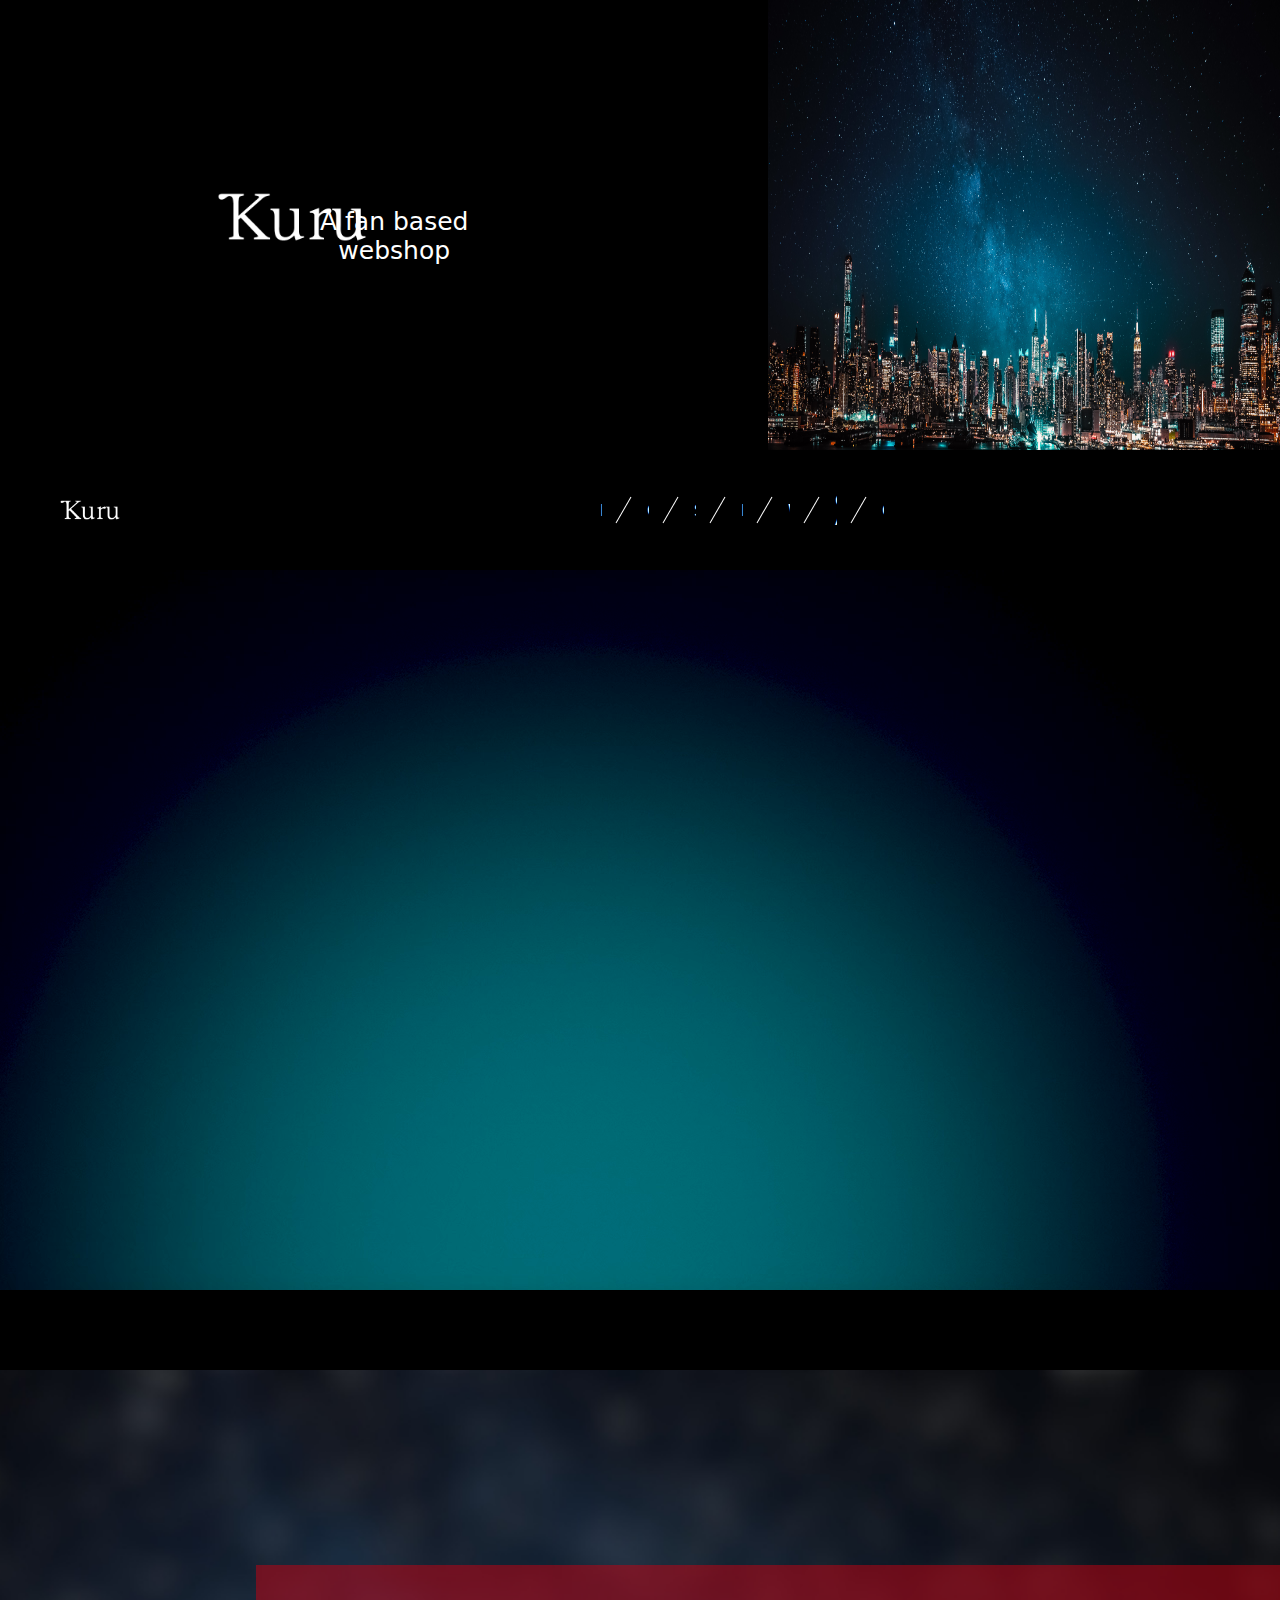
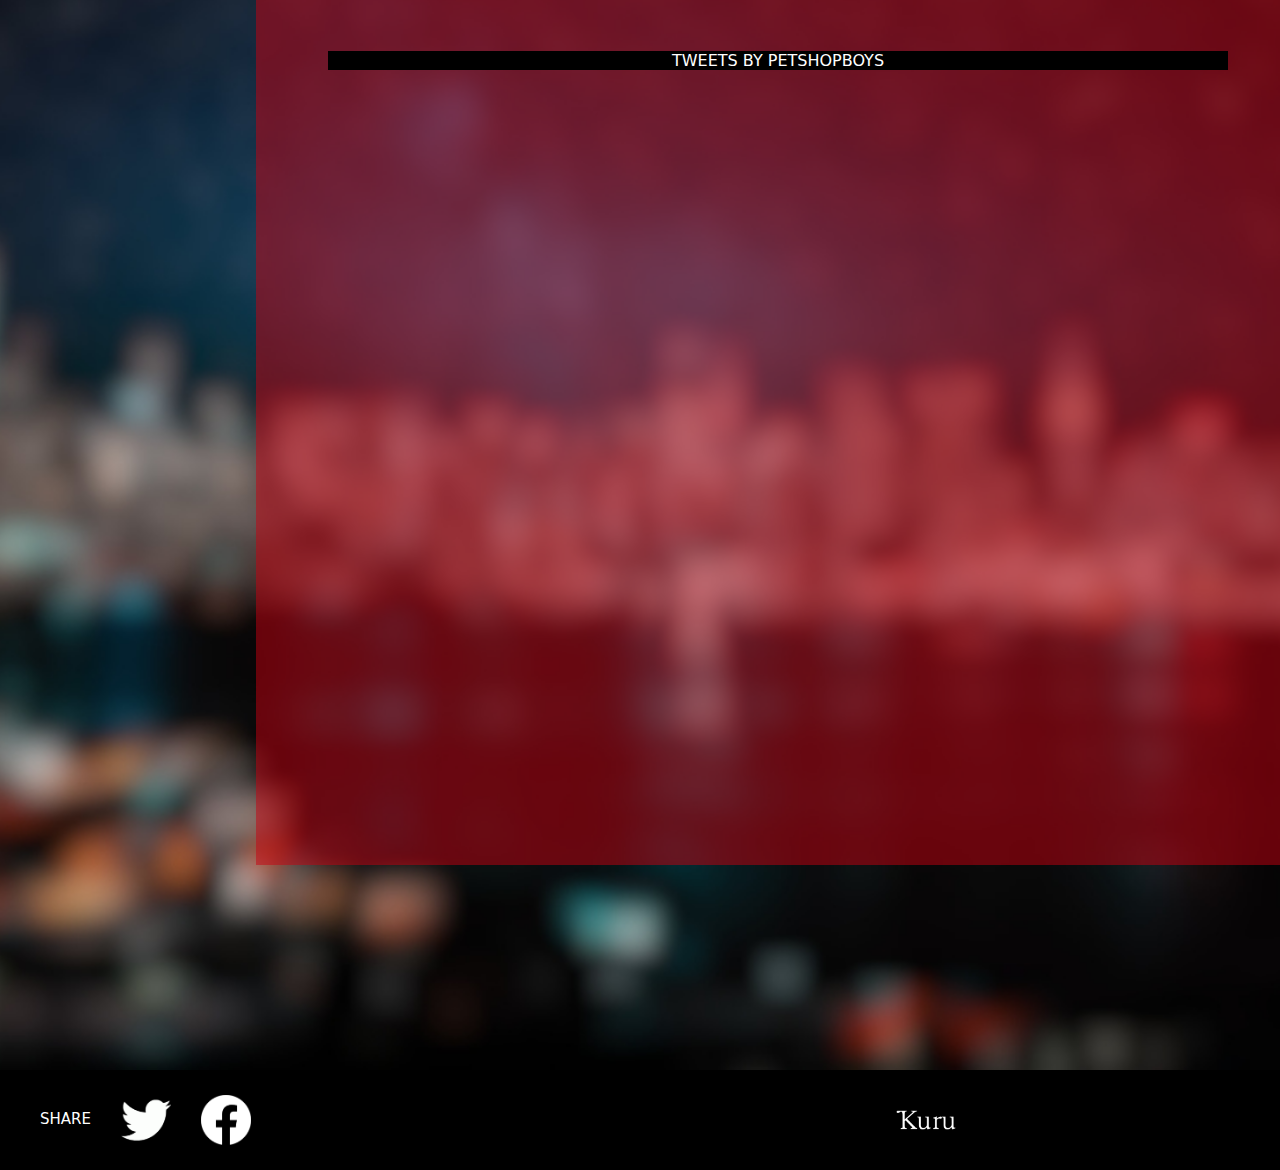
<file: index.html>
<!DOCTYPE html>
<html lang="en">

<head>
    <title>Kuru</title> <!-- Website name -->
    <meta name="viewport" content="width=device-width, initial-scale=1.0"> <!-- Device website size -->
    <meta charset="UTF-8"> <!-- Character set -->
    <link rel="stylesheet" href="style.css"> <!-- Link to css -->
    <script src="script.js" defer></script> <!-- Link to js -->
    <link rel="icon" href="image/favicon.ico"> <!-- Favicon -->
</head>


  
<body> 

    <!-- Header -->
    <header>
        <!-- Left header -->
        <div id="left_header">
            <img id="header_logo" src="image/logo.png" alt="logo">
            <p id="header_txt">A fan based<br>webshop</p>
        </div>
      
        <!-- Right header -->
        <div id="right_header">
            <img id="right_header_img" src="image/header_bg.jpg" alt="img">
        </div>
    </header>

    <!-- Navbar -->
    <nav id="navbar">
        <div id="nav_bg">
            <ul>
                <img id="nav_logo" src="image/logo.png" alt="logo">
                <a href="index.html">news</a>
                <span class="nav_slash"></span>
                <a href="goods.html">goods</a>
                <span class="nav_slash"></span>
                <a href="shirts.html">shirts</a>
                <span class="nav_slash"></span>
                <a href="phones.html">phones</a>
                <span class="nav_slash"></span>
                <a href="watches.html">watches</a>
                <span class="nav_slash"></span>
                <a href="on air.html">on air</a>
                <span class="nav_slash"></span>
                <a id="a_right" href="contact.html">contact</a>
                <button id="counter">0</button>
                <a href="cart.html"><img id="img_cart" src="image/cart.png" alt="image"></a>
            </ul>
        </div>
    </nav>

    <!-- Video -->
    <div id="home_vid_bg">
        <video id="home_vid" autoplay> 
            <source src="/videos/home_video.mp4" type="video/mp4"> 
        </video>
    </div>

    <!-- Content twitter -->
    <div id="content_bg">
        <div id="content_news_color"></div>
            <div id="content">
                <a class="twitter-timeline" data-height="700" data-theme="dark" href="https://twitter.com/petshopboys?ref_src=twsrc%5Etfw">Tweets by petshopboys</a> <script async src="https://platform.twitter.com/widgets.js"></script>
            </div>
        </div>
    </div>

    <!-- Socials -->
    <footer>
        <div id="socials_bar">
            <p id="socials_share">share</p>
            <a class="hide_bg" href="https://twitter.com/home?lang=en"><img class="socials_logo" src="image/twitter.png" alt="twitter_logo"></a>
            <a class="hide_bg" href="https://en-gb.facebook.com"><img class="socials_logo" src="image/facebook.png" alt="facebook_logo"></a>
            <img id="footer_logo" src="image/logo.png" alt="logo">
        </div>
    </footer>
  
</body>
</html>
</file>
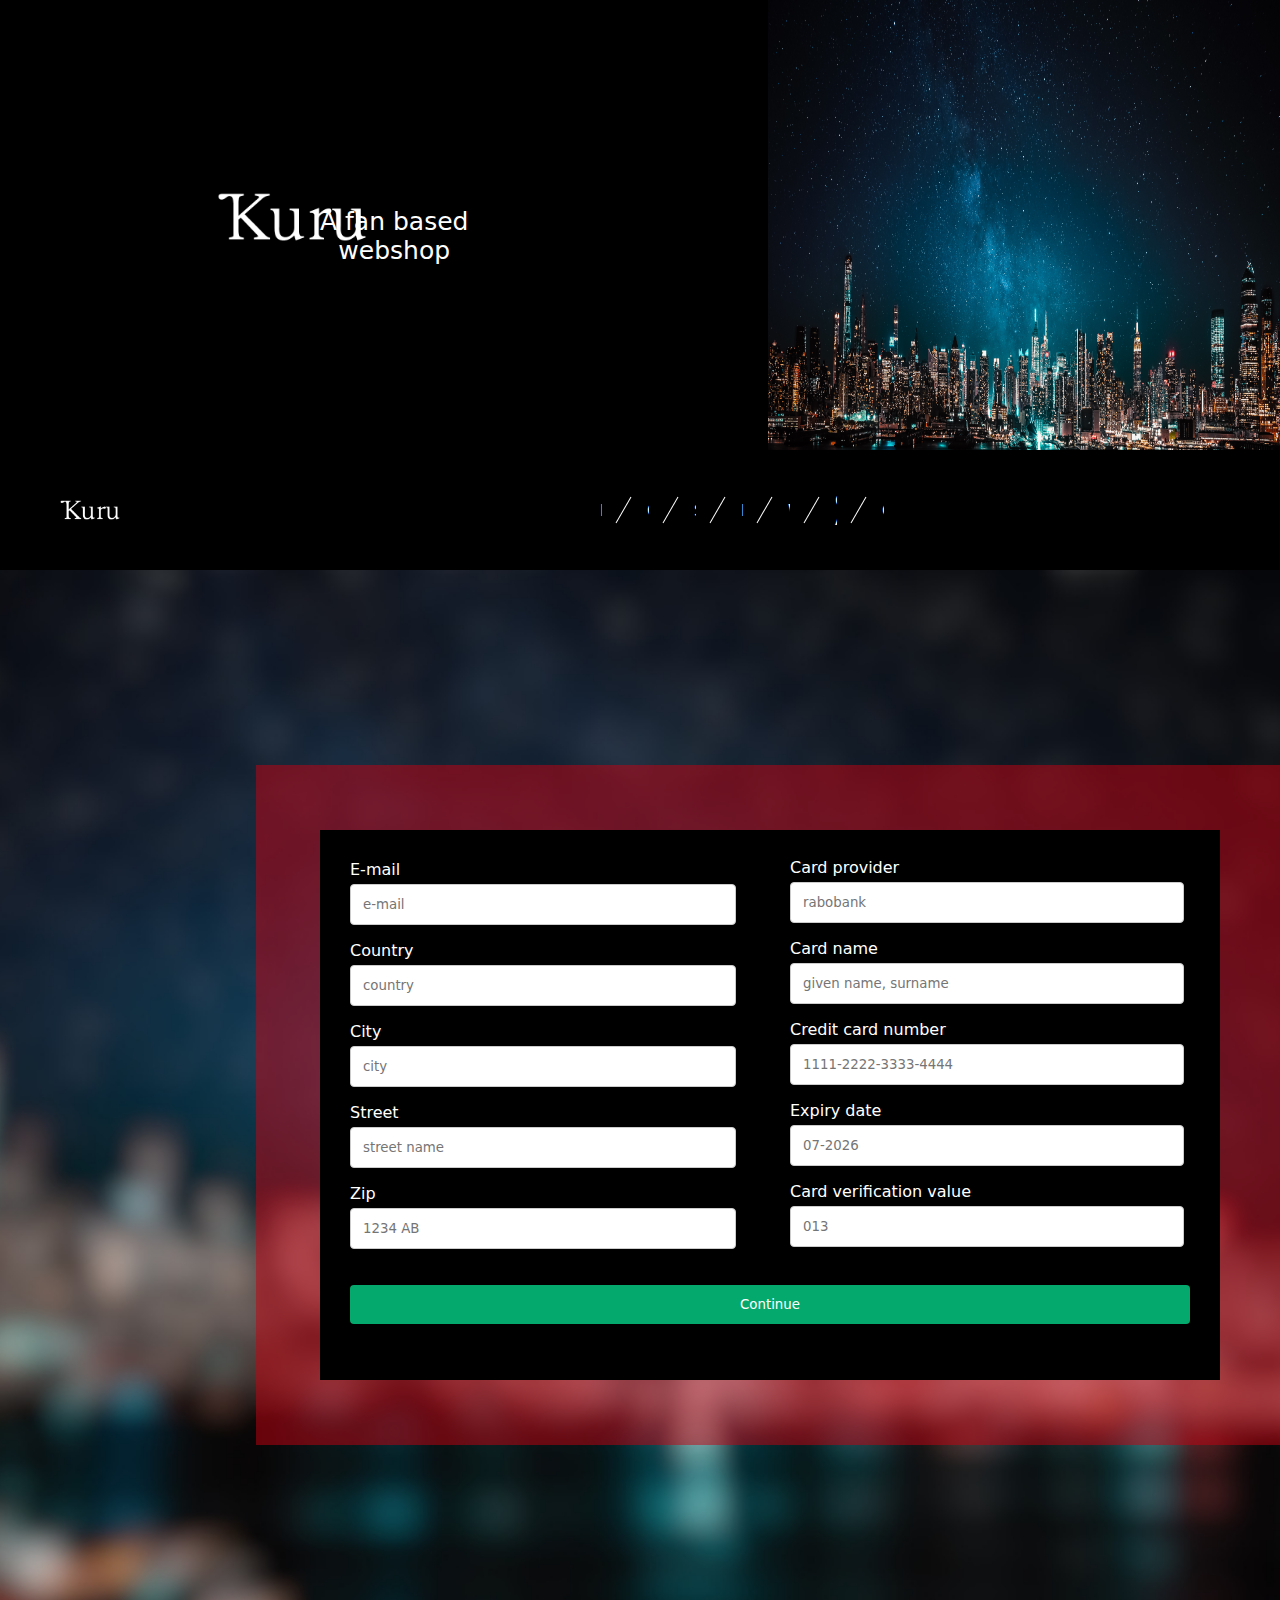
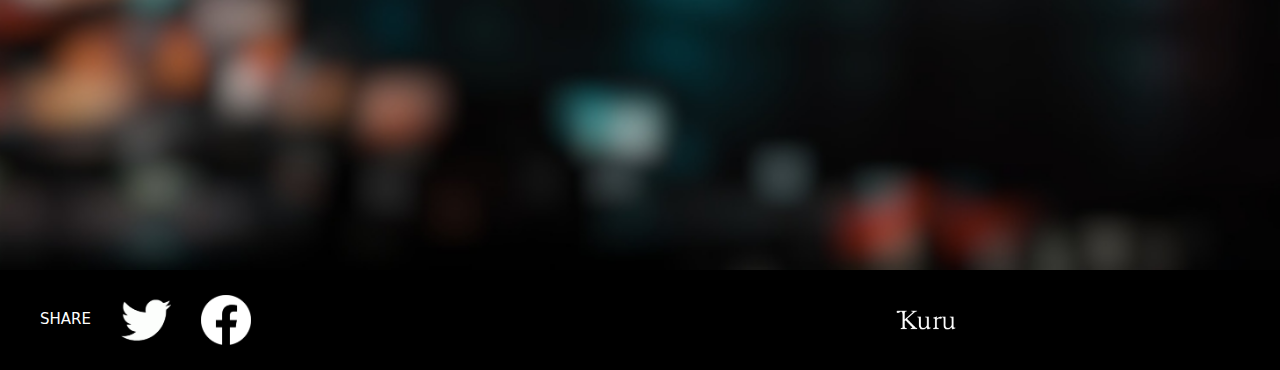
<file: cart.html>
<!DOCTYPE html>
<html lang="en">

  
<head>
    <title>Kuru</title> <!-- Website name -->
    <meta name="viewport" content="width=device-width, initial-scale=1.0"> <!-- Device website size -->
    <meta charset="UTF-8"> <!-- Character set -->
    <link rel="stylesheet" href="style.css"> <!-- Link to css -->
    <script src="script.js" defer></script> <!-- Link to js -->
    <link rel="icon" href="image/favicon.ico"> <!-- Favicon -->
</head>


  
<body> 
  
    <!-- Header -->
    <header>
        <!-- Left header -->
        <div id="left_header">
            <img id="header_logo" src="image/logo.png" alt="logo">
            <p id="header_txt">A fan based<br>webshop</p>
        </div>
  
        <!-- Right header -->
        <div id="right_header">
            <img id="right_header_img" src="image/header_bg.jpg" alt="img">
        </div>
    </header>
  
    <!-- Navbar -->
    <nav id="navbar">
        <div id="nav_bg">
            <ul>
                <img id="nav_logo" src="image/logo.png" alt="logo">
                <a href="index.html">news</a>
                <span class="nav_slash"></span>
                <a href="goods.html">goods</a>
                <span class="nav_slash"></span>
                <a href="shirts.html">shirts</a>
                <span class="nav_slash"></span>
                <a href="phones.html">phones</a>
                <span class="nav_slash"></span>
                <a href="watches.html">watches</a>
                <span class="nav_slash"></span>
                <a href="on air.html">on air</a>
                <span class="nav_slash"></span>
                <a id="a_right" href="contact.html">contact</a>
                <button id="counter">0</button>
                <a href="cart.html"><img id="img_cart" src="image/cart.png" alt="image"></a>
            </ul>
        </div>
    </nav>

    <!-- Content -->
    <div id="content_bg">
        <div id="content_cart_color"></div>
            <div id="content_cart">
                <div id="content_cart_move">
                    <form action="/action_page.php">
                      
                        <!-- Column -->
                        <div class="cart_column3">
                            <label for="email">E-mail</label>
                            <input type="content_cart_text" name="email" placeholder="e-mail">
                            <label for="country">Country</label>
                            <input type="content_cart_text" name="country" placeholder="country">
                            <label for="city">City</label>
                            <input type="content_cart_text" name="address" placeholder="city">
                            <label for="street">Street</label>
                            <input type="content_cart_text" name="street" placeholder="street name">
                            <label for="zip">Zip</label>
                            <input type="content_cart_text" name="zip" placeholder="1234 AB">
                        </div>

                        <!-- Column -->
                        <div class="cart_column4">
                            <label for="cardprovider">Card provider</label>
                            <input type="content_cart_text" name="cardprovider" placeholder="rabobank">
                            <label for="cardname">Card name</label>
                            <input type="content_cart_text" name="cardname" placeholder="given name, surname">
                            <label for="cc-number">Credit card number</label>
                            <input type="content_cart_text" name="cc-number" placeholder="1111-2222-3333-4444">
                            <label for="expirydate">Expiry date</label>
                            <input type="content_cart_text" name="expirydate" placeholder="07-2026">
                            <label for="cvv">Card verification value</label>
                            <input type="content_cart_text" name="cvv" placeholder="013">
                        </div>

                        <!-- Button -->
                        <button id="content_cart_continue">Continue</button>
                    </form>
                </div>
            </div>
    </div>
  
    <!-- Socials -->
    <footer>
        <div id="socials_bar">
            <p id="socials_share">share</p>
            <a class="hide_bg" href="https://twitter.com/home?lang=en"><img class="socials_logo" src="image/twitter.png" alt="twitter_logo"></a>
            <a class="hide_bg" href="https://en-gb.facebook.com"><img class="socials_logo" src="image/facebook.png" alt="facebook_logo"></a>
            <img id="footer_logo" src="image/logo.png" alt="logo">
        </div>
    </footer>
  
</body>
</html>
</file>
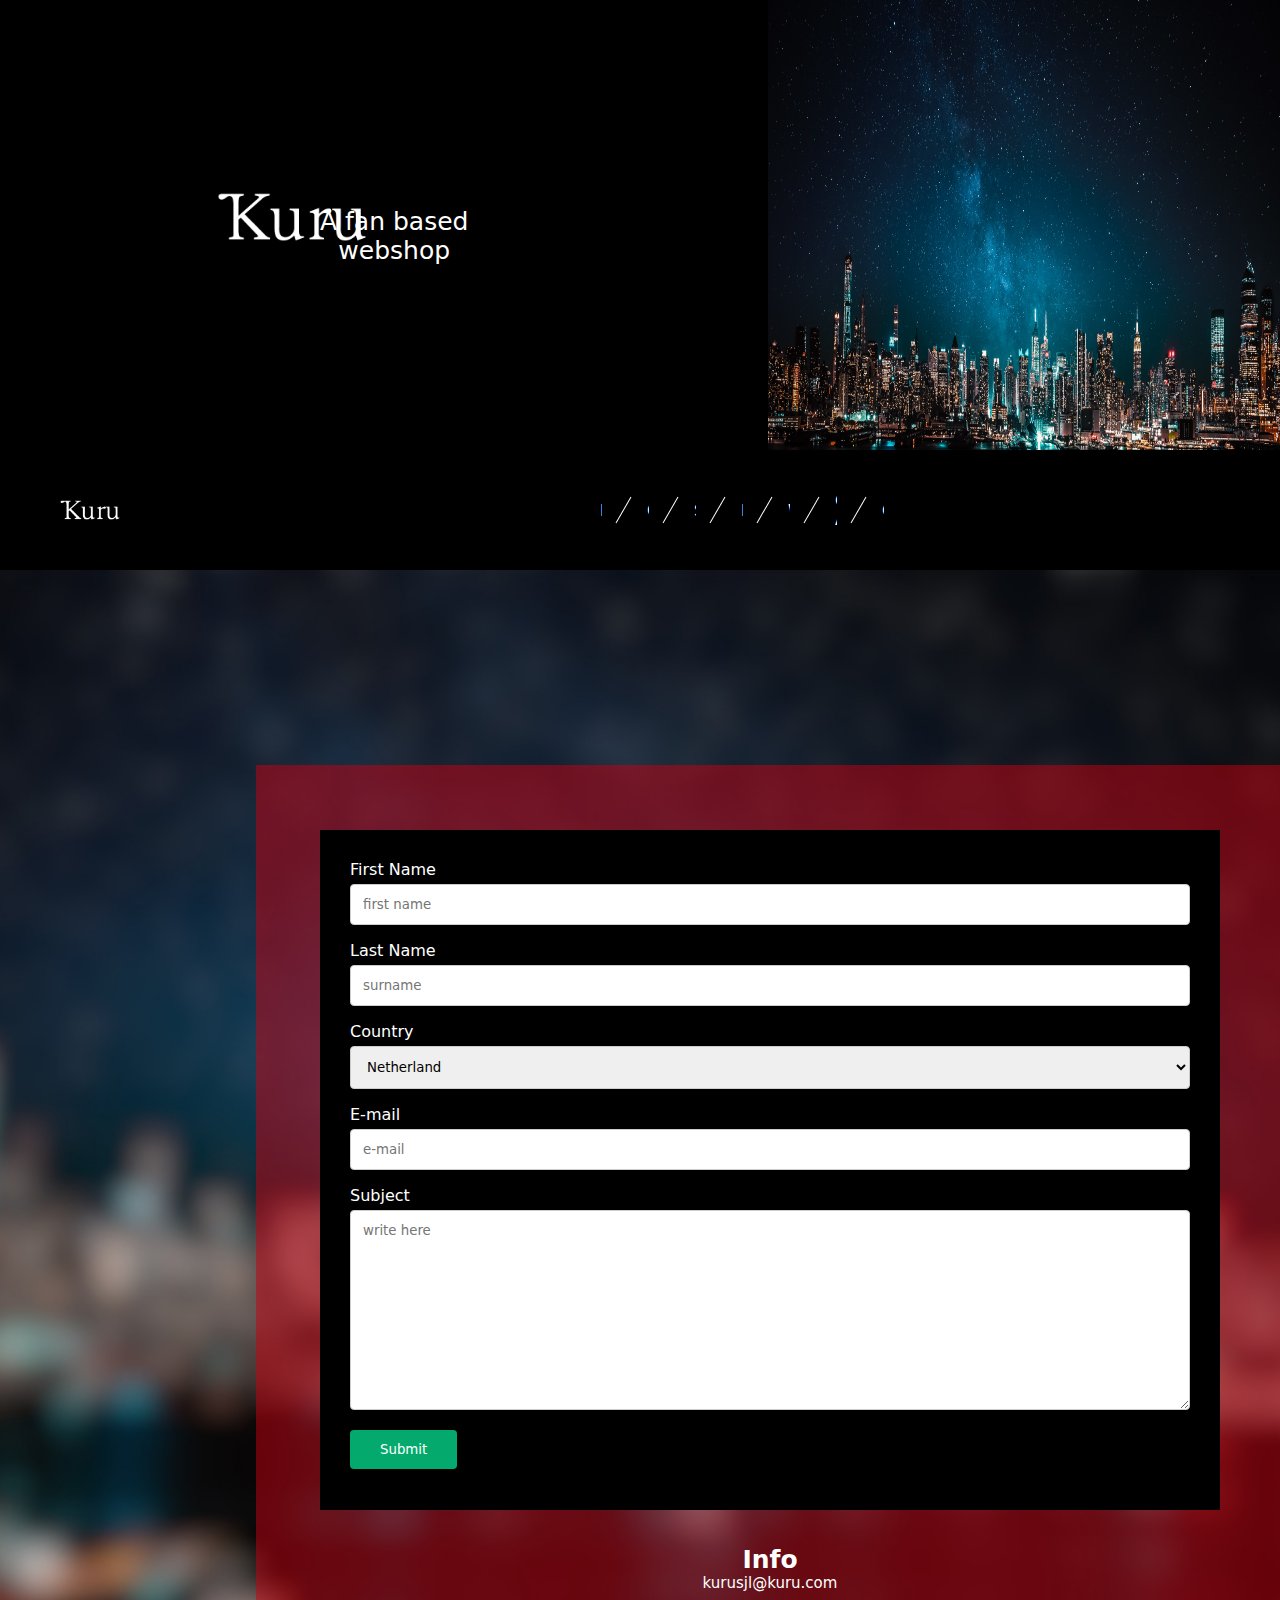
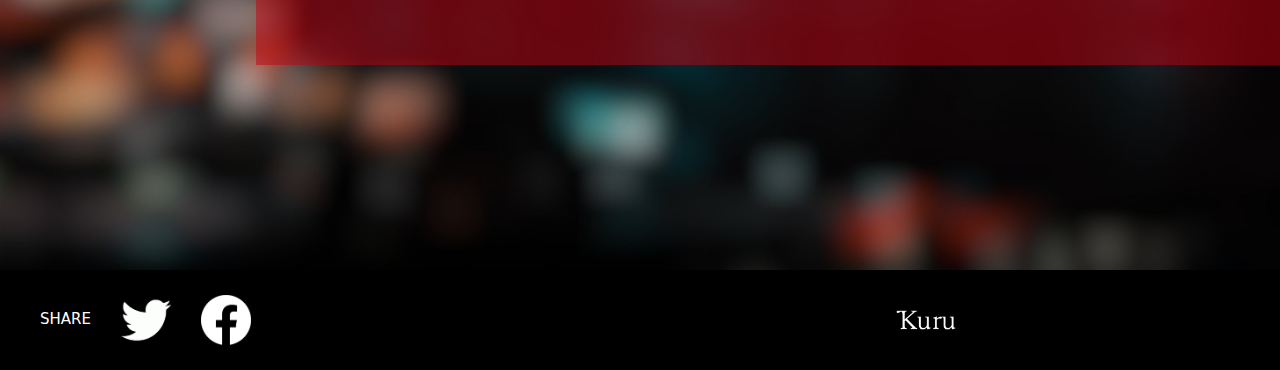
<file: contact.html>
<!DOCTYPE html>
<html lang="en">
  
<head>
    <title>Kuru</title> <!-- Website name -->
    <meta name="viewport" content="width=device-width, initial-scale=1.0"> <!-- Device website size -->
    <meta charset="UTF-8"> <!-- Character set -->
    <link rel="stylesheet" href="style.css"> <!-- Link to css -->
    <script src="script.js" defer></script> <!-- Link to js -->
    <link rel="icon" href="image/favicon.ico"> <!-- Favicon -->
</head>


  
<body> 

    <!-- Header -->
    <header>
        <!-- Left header -->
        <div id="left_header">
            <img id="header_logo" src="image/logo.png" alt="logo">
            <p id="header_txt">A fan based<br>webshop</p>
        </div>
  
        <!-- Right header -->
        <div id="right_header">
            <img id="right_header_img" src="image/header_bg.jpg" alt="img">
        </div>
    </header>
  
    <!-- Navbar -->
    <nav id="navbar">
        <div id="nav_bg">
            <ul>
                <img id="nav_logo" src="image/logo.png" alt="logo">
                <a href="index.html">news</a>
                <span class="nav_slash"></span>
                <a href="goods.html">goods</a>
                <span class="nav_slash"></span>
                <a href="shirts.html">shirts</a>
                <span class="nav_slash"></span>
                <a href="phones.html">phones</a>
                <span class="nav_slash"></span>
                <a href="watches.html">watches</a>
                <span class="nav_slash"></span>
                <a href="on air.html">on air</a>
                <span class="nav_slash"></span>
                <a id="a_right" href="contact.html">contact</a>
                <button id="counter">0</button>
                <a href="cart.html"><img id="img_cart" src="image/cart.png" alt="image"></a>
            </ul>
        </div>
    </nav>

    <!-- Content -->
    <div id="content_bg">
        <div id="content_contact_color"></div>
            <div id="content_contact">
                <div id="content_contact_move">
                    <form action="/action_page.php">
                        <label for="firstname">First Name</label>
                        <input type="content_contact_text" name="firstname" placeholder="first name">           
                        <label for="lastname">Last Name</label>
                        <input type="content_contact_text" name="lastname" placeholder="surname">     
                        <label for="country">Country</label>

                        <!-- Dropdown -->
                        <select id="content_contact_country" name="country">
                            <option value="Netherland">Netherland</option>
                            <option value="Belgium">Belgium</option>
                            <option value="France">France</option>
                        </select>
                      
                        <label for="email">E-mail</label>
                        <input type="content_contact_text" name="email" placeholder="e-mail">
                        <label for="subject">Subject</label>
                        <textarea id="content_contact_message" name="message" placeholder="write here"></textarea>
                    
                        <button id="content_contact_submit">Submit</button>
                    </form>
                </div>
            </div>
      
        <!-- Info -->
        <div id="content_contact_info">
            <h1>Info</h1>
            <p>kurusjl@kuru.com</p> 
        </div>
    </div>

    <!-- Socials -->
    <footer>
        <div id="socials_bar">
            <p id="socials_share">share</p>
            <a class="hide_bg" href="https://twitter.com/home?lang=en"><img class="socials_logo" src="image/twitter.png" alt="twitter_logo"></a>
            <a class="hide_bg" href="https://en-gb.facebook.com"><img class="socials_logo" src="image/facebook.png" alt="facebook_logo"></a>
            <img id="footer_logo" src="image/logo.png" alt="logo">
        </div>
    </footer>
  
</body>
</html>
</file>
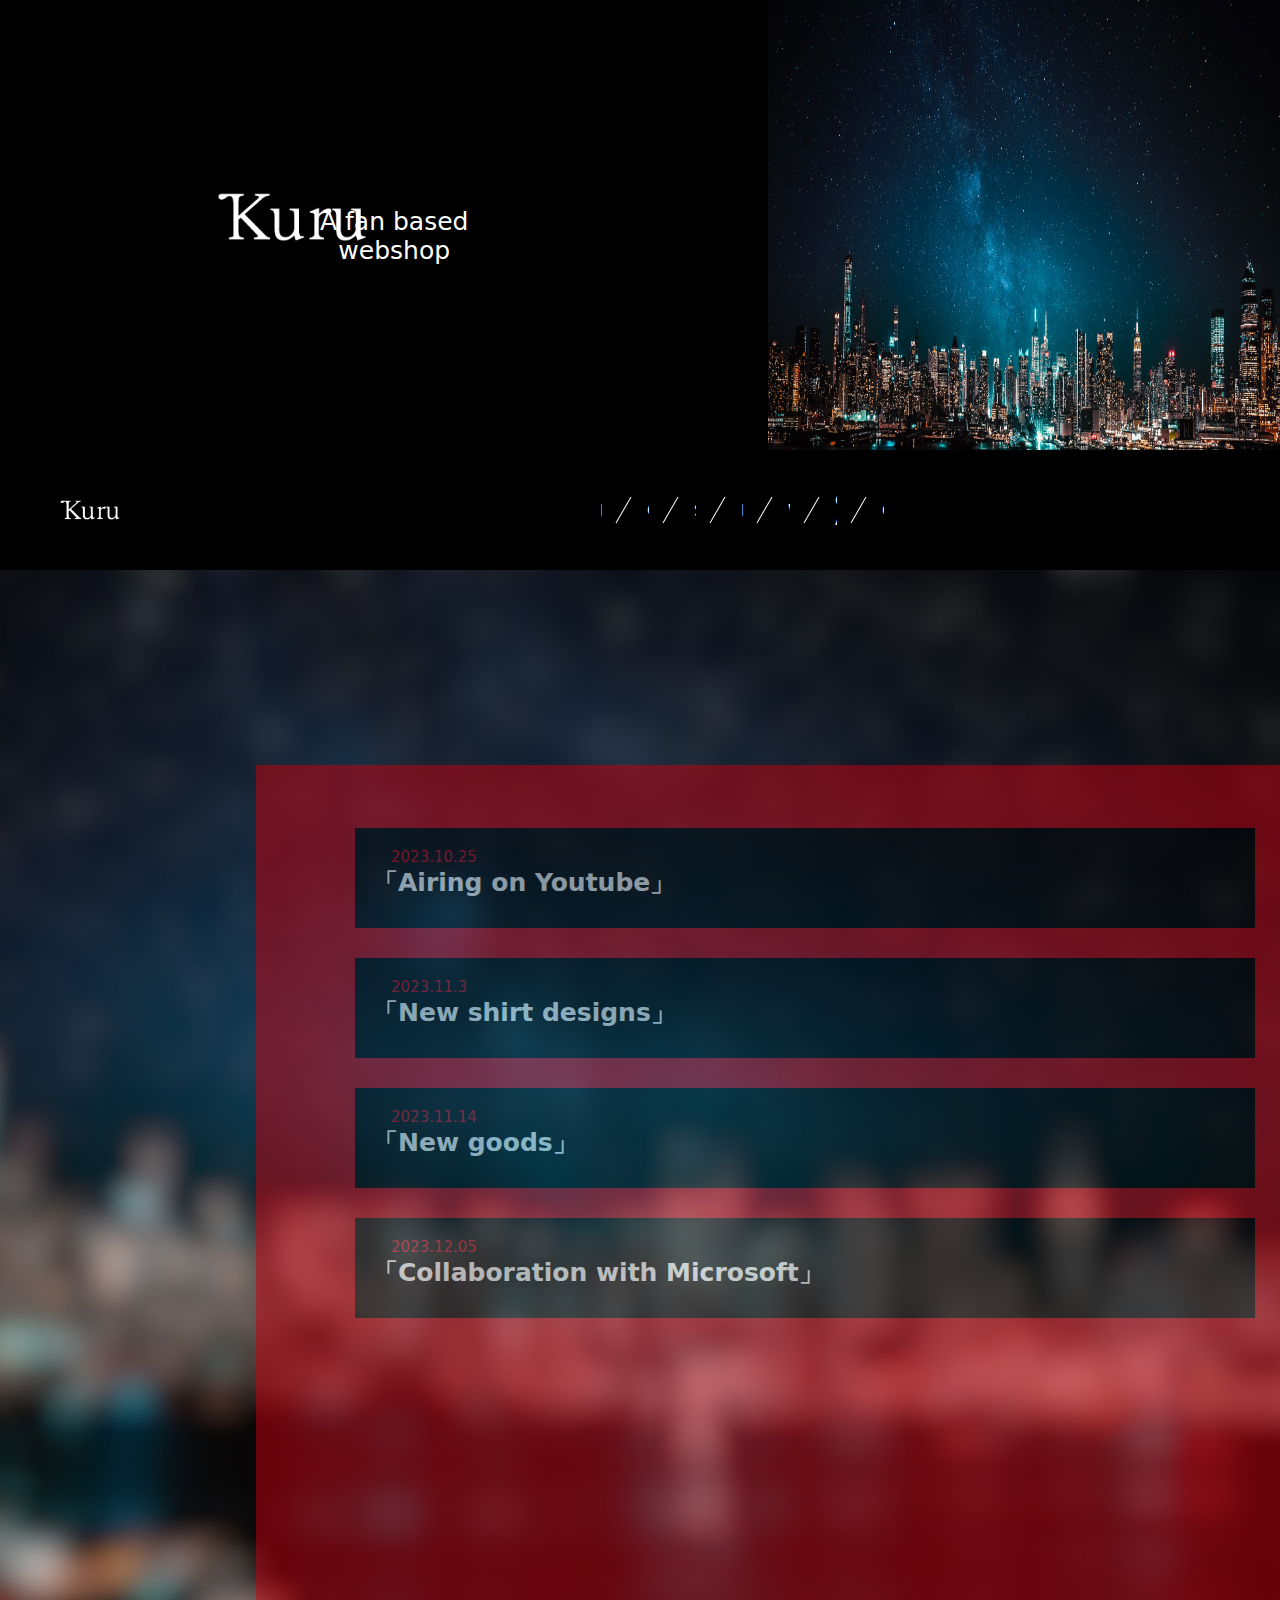
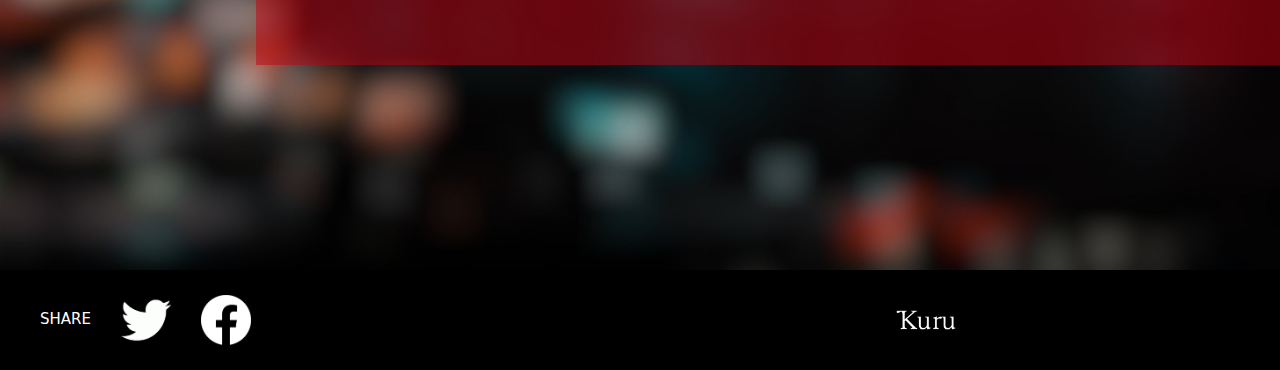
<file: on air.html>
<!DOCTYPE html>
<html lang="en">
  
<head>
    <title>Kuru</title> <!-- Website name -->
    <meta name="viewport" content="width=device-width, initial-scale=1.0"> <!-- Device website size -->
    <meta charset="UTF-8"> <!-- Character set -->
    <link rel="stylesheet" href="style.css"> <!-- Link to css -->
    <script src="script.js" defer></script> <!-- Link to js -->
    <link rel="icon" href="image/favicon.ico"> <!-- Favicon -->
</head>

<body> 

    <!-- Header -->
    <header>
        <!-- Left header -->
        <div id="left_header">
            <img id="header_logo" src="image/logo.png" alt="logo">
            <p id="header_txt">A fan based<br>webshop</p>
        </div>
  
        <!-- Right header -->
        <div id="right_header">
            <img id="right_header_img" src="image/header_bg.jpg" alt="img">
        </div>
    </header>
  
    <!-- Navbar -->
    <nav id="navbar">
        <div id="nav_bg">
            <ul>
                <img id="nav_logo" src="image/logo.png" alt="logo">
                <a href="index.html">news</a>
                <span class="nav_slash"></span>
                <a href="goods.html">goods</a>
                <span class="nav_slash"></span>
                <a href="shirts.html">shirts</a>
                <span class="nav_slash"></span>
                <a href="phones.html">phones</a>
                <span class="nav_slash"></span>
                <a href="watches.html">watches</a>
                <span class="nav_slash"></span>
                <a href="on air.html">on air</a>
                <span class="nav_slash"></span>
                <a id="a_right" href="contact.html">contact</a>
                <button id="counter">0</button>
                <a href="cart.html"><img id="img_cart" src="image/cart.png" alt="image"></a>
            </ul>
        </div>
    </nav>
 
    <!-- Content -->
    <div id="content_bg">
        <div class="content_onair_color">
            <div class="content_onair">
                <p class="content_onair_p">2023.10.25</p>
                <h1 class="content_onair_h1">「Airing on Youtube」</h1>
            </div>

            <div class="content_onair">
                <p class="content_onair_p">2023.11.3</p>
                <h1 class="content_onair_h1">「New shirt designs」</h1>
            </div>

            <div class="content_onair">    
                <p class="content_onair_p">2023.11.14</p>
                <h1 class="content_onair_h1">「New goods」</h1>
            </div>

            <div class="content_onair">
                <p class="content_onair_p">2023.12.05</p>
                <h1 class="content_onair_h1">「Collaboration with Microsoft」</h1>
            </div>
        </div>
    </div>

    <!-- Socials -->
    <footer>
        <div id="socials_bar">
            <p id="socials_share">share</p>
            <a class="hide_bg" href="https://twitter.com/home?lang=en"><img class="socials_logo" src="image/twitter.png" alt="twitter_logo"></a>
            <a class="hide_bg" href="https://en-gb.facebook.com"><img class="socials_logo" src="image/facebook.png" alt="facebook_logo"></a>
            <img id="footer_logo" src="image/logo.png" alt="logo">
        </div>
    </footer>
  
</body>
</html>
</file>
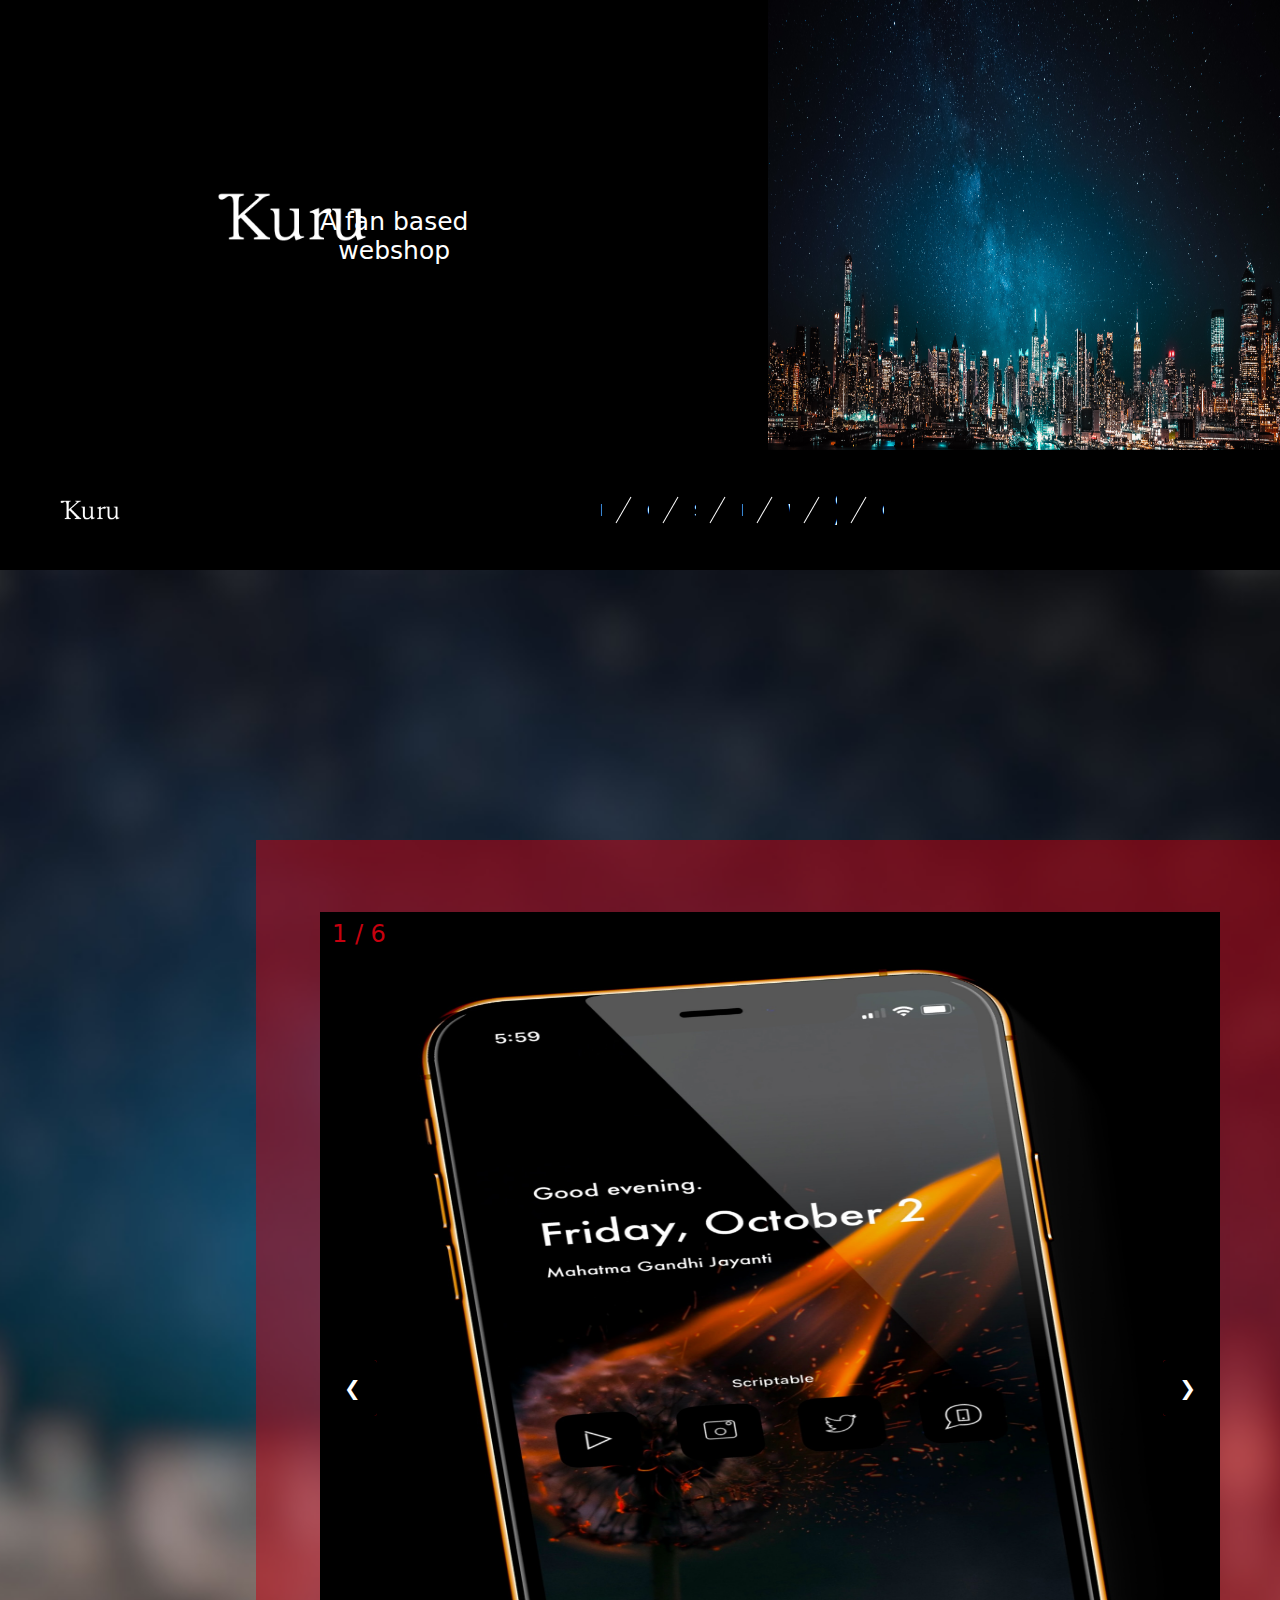
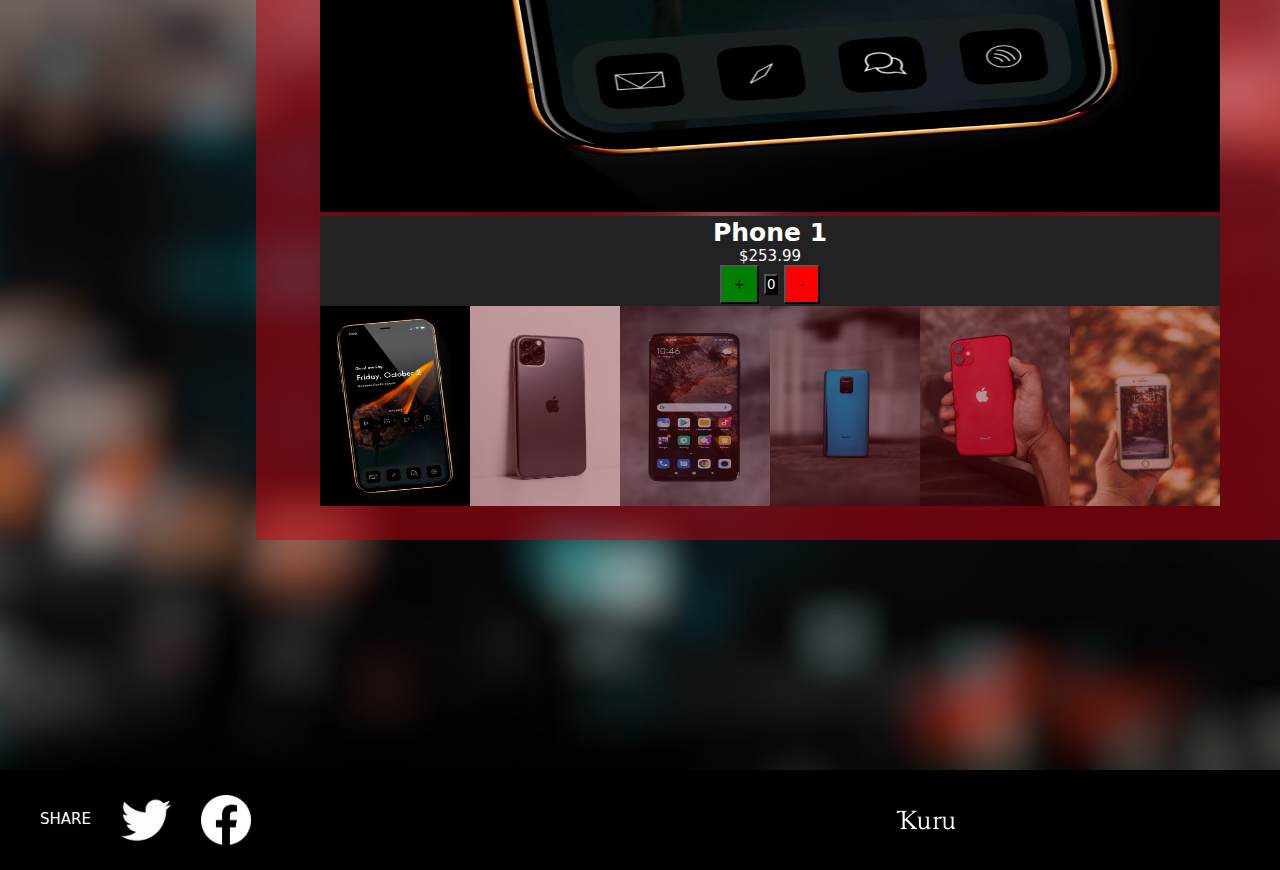
<file: phones.html>
<!DOCTYPE html>
<html lang="en">

<head>
    <title>Kuru</title> <!-- Website name -->
    <meta name="viewport" content="width=device-width, initial-scale=1.0"> <!-- Device website size -->
    <meta charset="UTF-8"> <!-- Character set -->
    <link rel="stylesheet" href="style.css"> <!-- Link to css -->
    <script src="script.js" defer></script> <!-- Link to js -->
    <link rel="icon" href="image/favicon.ico"> <!-- Favicon -->
</head>


  
<body> 
  
    <!-- Header -->
    <header>
        <!-- Left header -->
        <div id="left_header">
            <img id="header_logo" src="image/logo.png" alt="logo">
            <p id="header_txt">A fan based<br>webshop</p>
        </div>
  
        <!-- Right header -->
        <div id="right_header">
            <img id="right_header_img" src="image/header_bg.jpg" alt="img">
        </div>
    </header>
  
    <!-- Navbar -->
    <nav id="navbar">
        <div id="nav_bg">
            <ul>
                <img id="nav_logo" src="image/logo.png" alt="logo">
                <a href="index.html">news</a>
                <span class="nav_slash"></span>
                <a href="goods.html">goods</a>
                <span class="nav_slash"></span>
                <a href="shirts.html">shirts</a>
                <span class="nav_slash"></span>
                <a href="phones.html">phones</a>
                <span class="nav_slash"></span>
                <a href="watches.html">watches</a>
                <span class="nav_slash"></span>
                <a href="on air.html">on air</a>
                <span class="nav_slash"></span>
                <a id="a_right" href="contact.html">contact</a>
                <button id="counter">0</button>
                <a href="cart.html"><img id="img_cart" src="image/cart.png" alt="image"></a>
            </ul>
        </div>
    </nav>

    <!-- Content -->
    <div id="content_phones_bg">
        <div id="content_phones_color"></div>
        <div id="content_phones">
          
            <!-- Full-width images -->
            <div class="slides"> 
                <div class="numbertext">1 / 6</div>
                    <img class="phones_img" src="image/phones1.jpg">
                        <div class="phonestext">
                            <h1>phone 1</h1>
                            <p>$253.99</p>
                            <button id="green_button" onclick="AddFunctionPhone1()">+</button>
                            <button id="counter_phone1" >0</button>
                            <button id="red_button" onclick="DecreaseFunctionPhone1()">-</button>
                        </div>
            </div>
          
            <div class="slides">
                <div class="numbertext">2 / 6</div>
                    <img class="phones_img" src="image/phones2.jpg">
                        <div class="phonestext">
                            <h1>phone 2</h1>
                            <p>$663.99</p>
                            <button id="green_button" onclick="AddFunctionPhone2()">+</button>
                            <button id="counter_phone2" >0</button>
                            <button id="red_button" onclick="DecreaseFunctionPhone2()">-</button>
                        </div>
            </div>
          
            <div class="slides">
                <div class="numbertext">3 / 6</div>
                    <img class="phones_img" src="image/phones3.jpg">
                        <div class="phonestext">
                            <h1>phone 3</h1>
                            <p>$246.99</p>
                            <button id="green_button" onclick="AddFunctionPhone3()">+</button>
                            <button id="counter_phone3" >0</button>
                            <button id="red_button" onclick="DecreaseFunctionPhone3()">-</button>
                        </div>
            </div>
          
            <div class="slides">
                <div class="numbertext">4 / 6</div>
                    <img class="phones_img" src="image/phones4.jpg">
                        <div class="phonestext">
                            <h1>phone 4</h1>
                            <p>$274.99</p>
                            <button id="green_button" onclick="AddFunctionPhone4()">+</button>
                            <button id="counter_phone4" >0</button>
                            <button id="red_button" onclick="DecreaseFunctionPhone4()">-</button>
                        </div>
            </div>
          
            <div class="slides">
                <div class="numbertext">5 / 6</div>
                    <img class="phones_img" src="image/phones5.jpg">
                        <div class="phonestext">
                            <h1>phone 5</h1>
                            <p>$149.99</p>
                            <button id="green_button" onclick="AddFunctionPhone5()">+</button>
                            <button id="counter_phone5" >0</button>
                            <button id="red_button" onclick="DecreaseFunctionPhone5()">-</button>
                        </div>
            </div>
          
            <div class="slides">
                <div class="numbertext">6 / 6</div>
                    <img class="phones_img" src="image/phones6.jpg">
                        <div class="phonestext">
                            <h1>phone 6</h1>
                            <p>$83.99</p>
                            <button id="green_button" onclick="AddFunctionPhone6()">+</button>
                            <button id="counter_phone6" >0</button>
                            <button id="red_button" onclick="DecreaseFunctionPhone6()">-</button>
                        </div>
            </div>
          
            <!-- Next and previous button -->
            <a class="prev" onclick="plusSlides(-1)">&#10094;</a>
            <a class="next" onclick="plusSlides(1)">&#10095;</a>
          
            <!-- Gallery images -->
            <div class="row">
                <div class="column">
                    <img class="demo" src="image/phones1.jpg" onclick="currentSlide(1)">
                </div>
                <div class="column">
                    <img class="demo" src="image/phones2.jpg" onclick="currentSlide(2)">
                </div>
                <div class="column">
                    <img class="demo" src="image/phones3.jpg" onclick="currentSlide(3)">
                </div>
                <div class="column">
                    <img class="demo" src="image/phones4.jpg" onclick="currentSlide(4)">
                </div>
                <div class="column">
                    <img class="demo" src="image/phones5.jpg" onclick="currentSlide(5)">
                </div>
                <div class="column">
                    <img class="demo" src="image/phones6.jpg" onclick="currentSlide(6)">
                </div>
            </div>
        </div>
    </div>

    <!-- Socials -->
    <footer>
        <div id="socials_bar">
            <p id="socials_share">share</p>
            <a class="hide_bg" href="https://twitter.com/home?lang=en"><img class="socials_logo" src="image/twitter.png" alt="twitter_logo"></a>
            <a class="hide_bg" href="https://en-gb.facebook.com"><img class="socials_logo" src="image/facebook.png" alt="facebook_logo"></a>
            <img id="footer_logo" src="image/logo.png" alt="logo">
        </div>
    </footer>
  
</body>
</html>
</file>
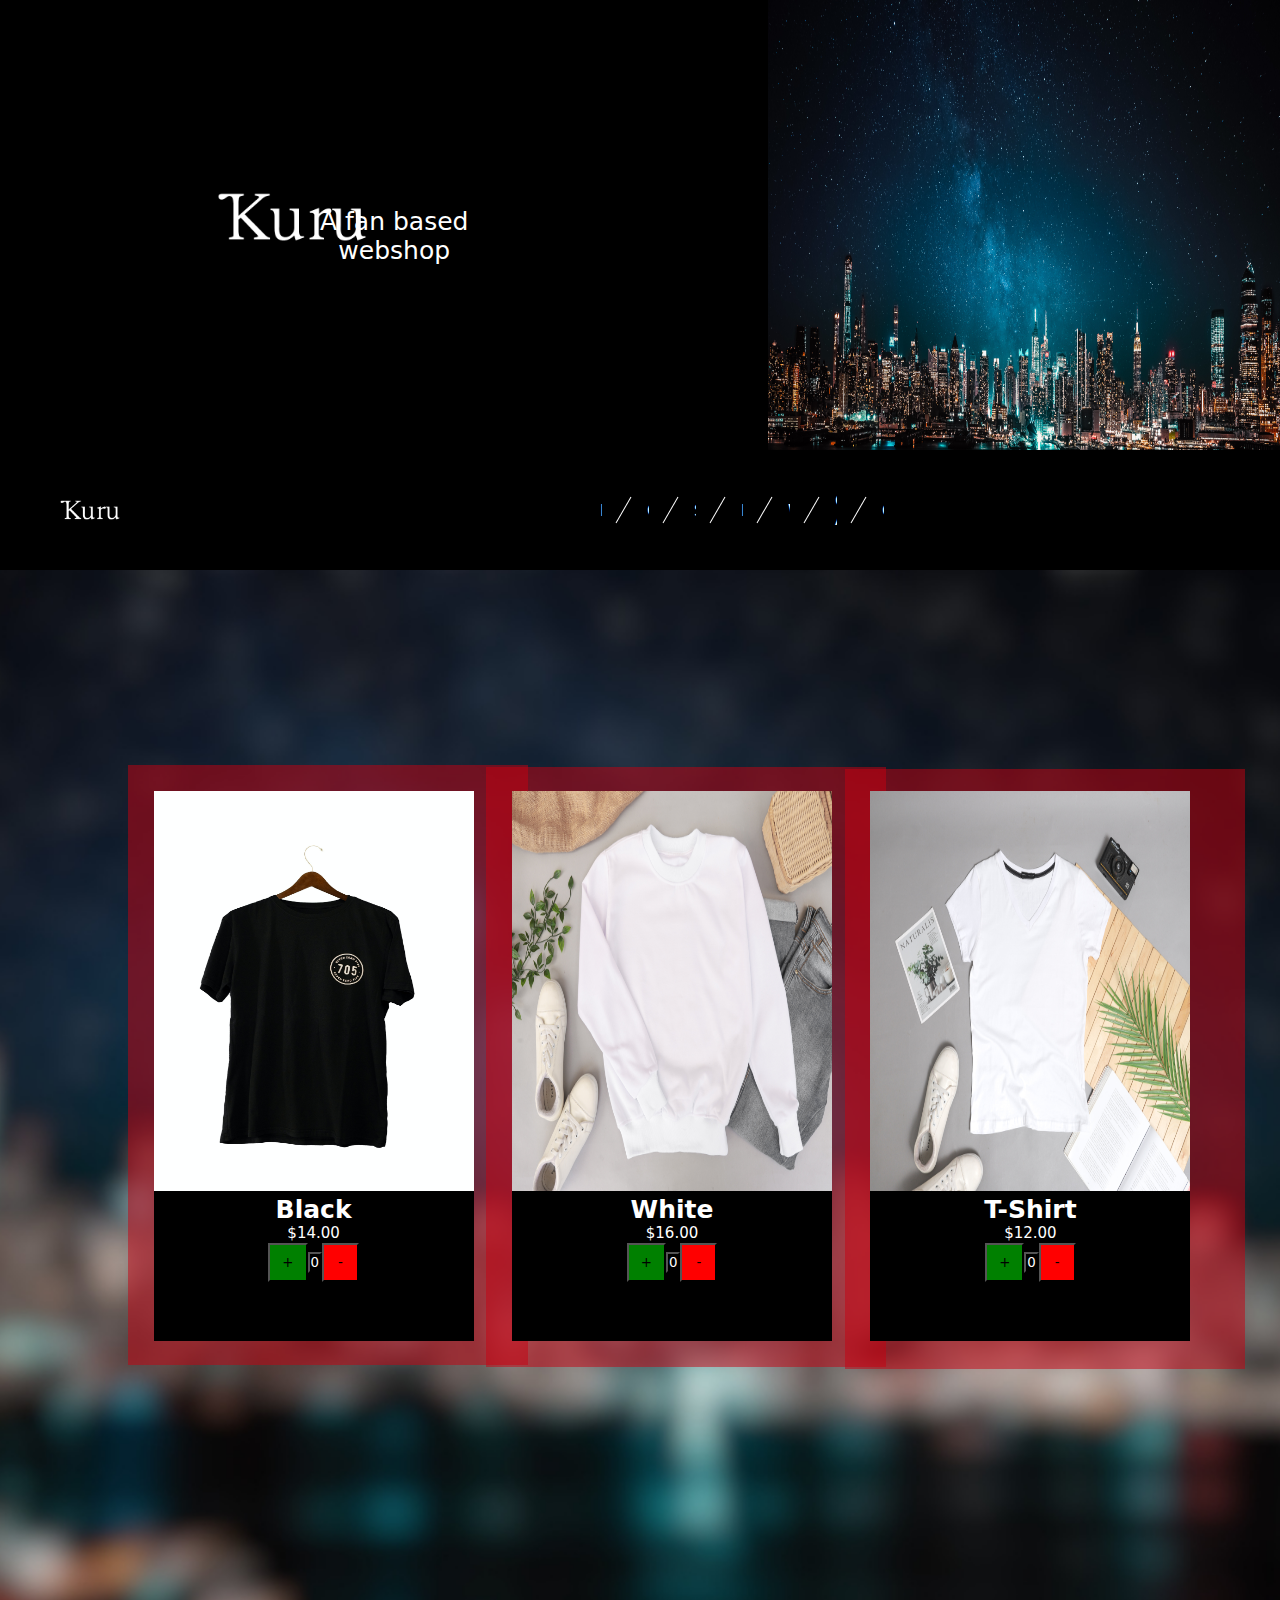
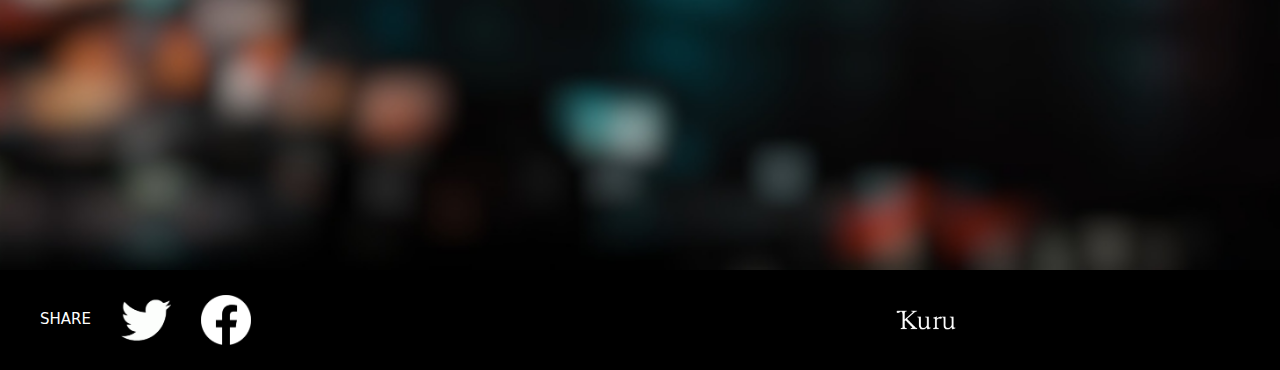
<file: shirts.html>
<!DOCTYPE html>
<html lang="en">
  
<head>
    <title>Kuru</title> <!-- Website name -->
    <meta name="viewport" content="width=device-width, initial-scale=1.0"> <!-- Device website size -->
    <meta charset="UTF-8"> <!-- Character set -->
    <link rel="stylesheet" href="style.css"> <!-- Link to css -->
    <script src="script.js" defer></script> <!-- Link to js -->
    <link rel="icon" href="image/favicon.ico"> <!-- Favicon -->
</head>


  
<body> 
  
    <!-- Header -->
    <header>
        <!-- Left header -->
        <div id="left_header">
            <img id="header_logo" src="image/logo.png" alt="logo">
            <p id="header_txt">A fan based<br>webshop</p>
        </div>
  
        <!-- Right header -->
        <div id="right_header">
            <img id="right_header_img" src="image/header_bg.jpg" alt="img">
        </div>
    </header>
  
    <!-- Navbar -->
    <nav id="navbar">
        <div id="nav_bg">
            <ul>
                <img id="nav_logo" src="image/logo.png" alt="logo">
                <a href="index.html">news</a>
                <span class="nav_slash"></span>
                <a href="goods.html">goods</a>
                <span class="nav_slash"></span>
                <a href="shirts.html">shirts</a>
                <span class="nav_slash"></span>
                <a href="phones.html">phones</a>
                <span class="nav_slash"></span>
                <a href="watches.html">watches</a>
                <span class="nav_slash"></span>
                <a href="on air.html">on air</a>
                <span class="nav_slash"></span>
                <a id="a_right" href="contact.html">contact</a>
                <button id="counter">0</button>
                <a href="cart.html"><img id="img_cart" src="image/cart.png" alt="image"></a>
            </ul>
        </div>
    </nav>
  
    <!-- Content -->
    <div id="content_bg">

        <!-- Shirt1 -->
        <div id="content_shirts1_color"></div>
        <div id="content_shirts1">
            <img id="shirt_img" src="image/shirt1.jpg" alt="product"> 
            <h1>Black</h1>
            <p>$14.00</p>
            <div class="shirts_button">
                <button id="green_button" onclick="AddFunctionShirt1()">+</button>
                <button id="counter_shirt1" >0</button>
                <button id="red_button" onclick="DecreaseFunctionShirt1()">-</button>
            </div>
        </div>

        <!-- Shirt2 -->
        <div id="content_shirts2_color"></div>
        <div id="content_shirts2">
            <img id="shirt_img" src="image/shirt2.jpg" alt="product"> 
            <h1>White</h1>
            <p>$16.00</p>
            <div class="shirts_button">
                <button id="green_button" onclick="AddFunctionShirt2()">+</button>
                <button id="counter_shirt2" >0</button>
                <button id="red_button" onclick="DecreaseFunctionShirt2()">-</button>
            </div>
        </div>

        <!-- Shirt3 -->
        <div id="content_shirts3_color"></div>
        <div id="content_shirts3">
            <img id="shirt_img" src="image/shirt3.jpg" alt="product"> 
            <h1>T-Shirt</h1>
            <p>$12.00</p>
            <div class="shirts_button">
                <button id="green_button" onclick="AddFunctionShirt3()">+</button>
                <button id="counter_shirt3" >0</button>
                <button id="red_button" onclick="DecreaseFunctionShirt3()">-</button>
            </div>
        </div>
    </div>

    <!-- Socials -->
    <footer>
        <div id="socials_bar">
            <p id="socials_share">share</p>
            <a class="hide_bg" href="https://twitter.com/home?lang=en"><img class="socials_logo" src="image/twitter.png" alt="twitter_logo"></a>
            <a class="hide_bg" href="https://en-gb.facebook.com"><img class="socials_logo" src="image/facebook.png" alt="facebook_logo"></a>
            <img id="footer_logo" src="image/logo.png" alt="logo">
        </div>
    </footer>
  
</body>
</html>
</file>
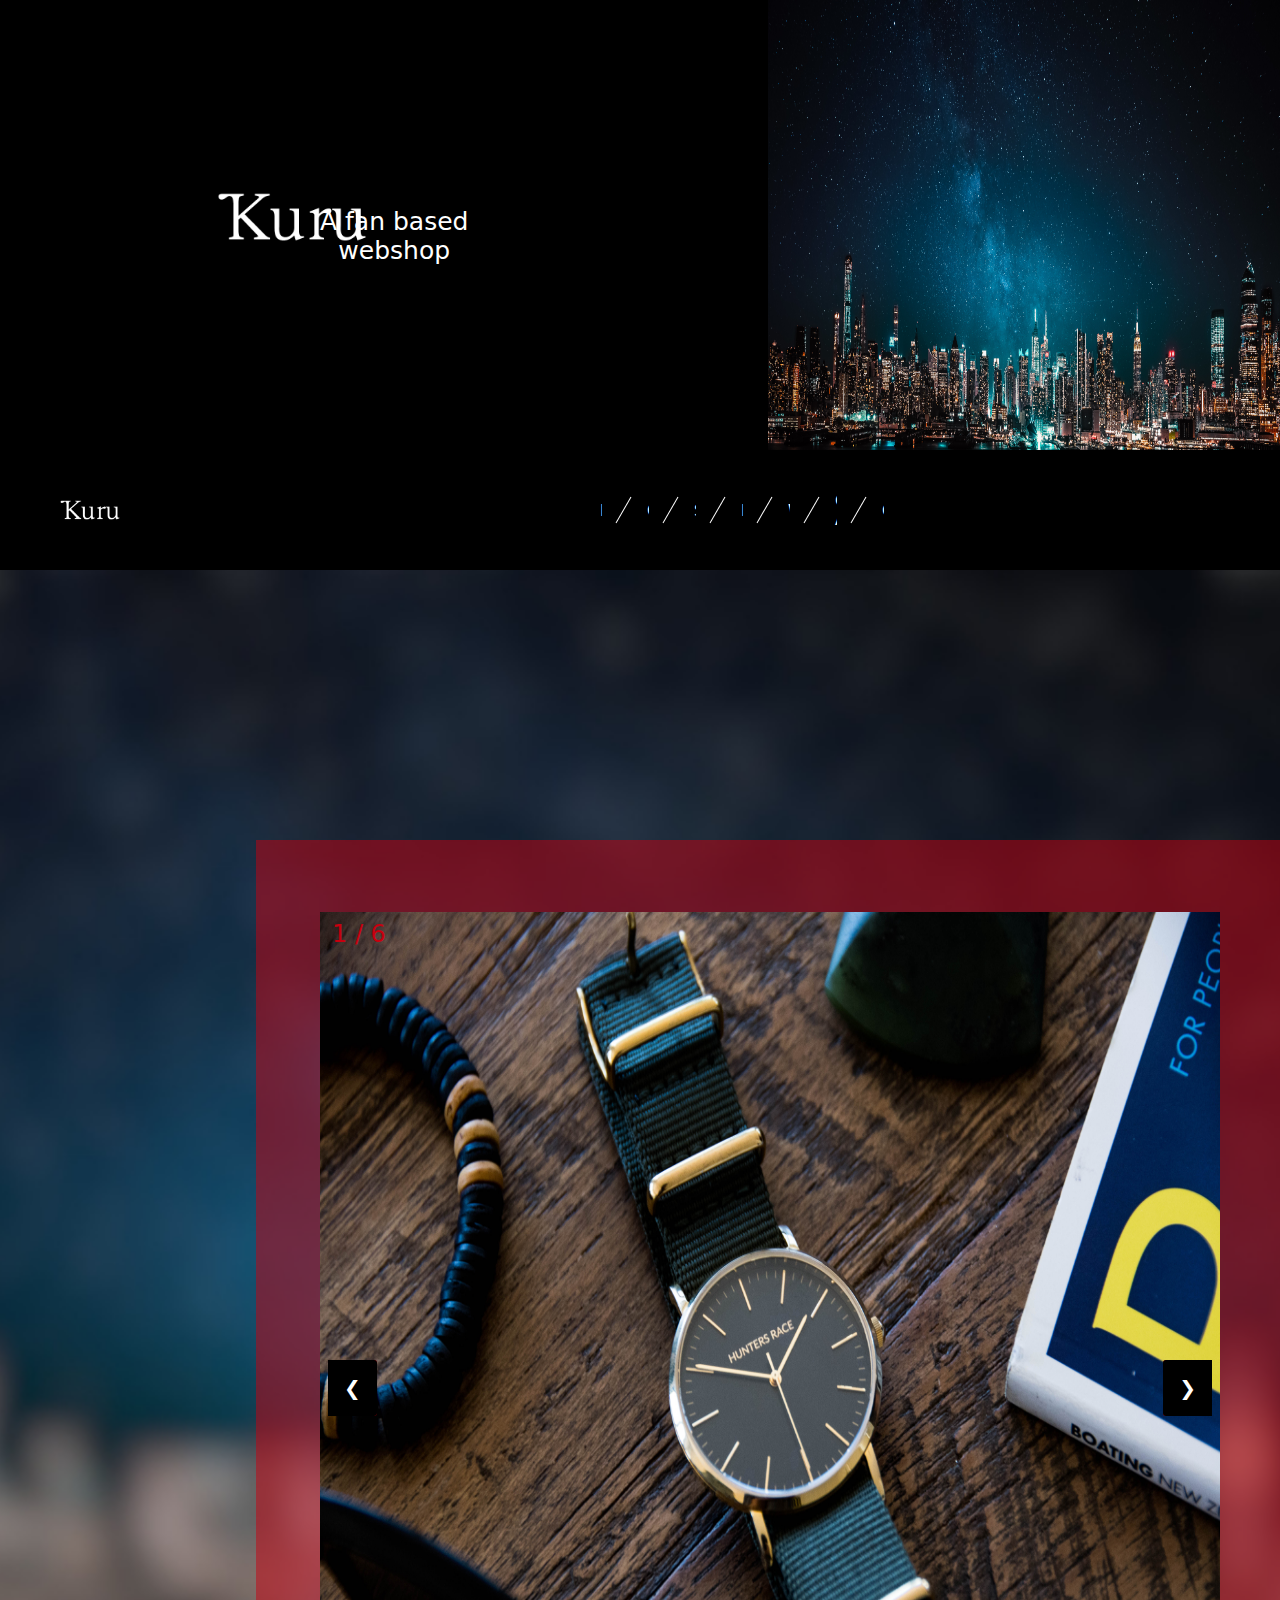
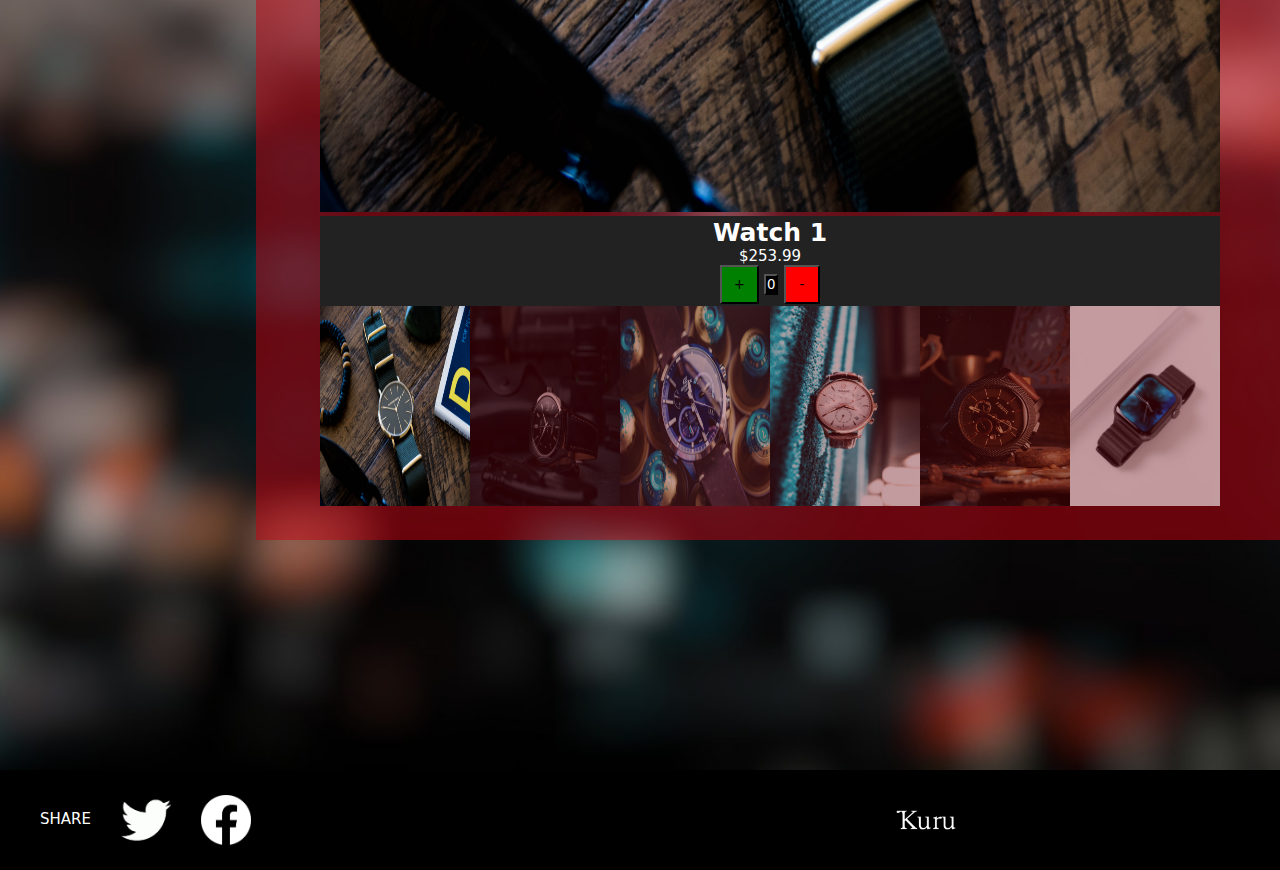
<file: watches.html>
<!DOCTYPE html>
<html lang="en">

<head>
    <title>Kuru</title> <!-- Website name -->
    <meta name="viewport" content="width=device-width, initial-scale=1.0"> <!-- Device website size -->
    <meta charset="UTF-8"> <!-- Character set -->
    <link rel="stylesheet" href="style.css"> <!-- Link to css -->
    <script src="script.js" defer></script> <!-- Link to js -->
    <link rel="icon" href="image/favicon.ico"> <!-- Favicon -->
</head>


  
<body> 
  
    <!-- Header -->
    <header>
        <!-- Left header -->
        <div id="left_header">
            <img id="header_logo" src="image/logo.png" alt="logo">
            <p id="header_txt">A fan based<br>webshop</p>
        </div>
  
        <!-- Right header -->
        <div id="right_header">
            <img id="right_header_img" src="image/header_bg.jpg" alt="img">
        </div>
    </header>
  
    <!-- Navbar -->
    <nav id="navbar">
        <div id="nav_bg">
            <ul>
                <img id="nav_logo" src="image/logo.png" alt="logo">
                <a href="index.html">news</a>
                <span class="nav_slash"></span>
                <a href="goods.html">goods</a>
                <span class="nav_slash"></span>
                <a href="shirts.html">shirts</a>
                <span class="nav_slash"></span>
                <a href="phones.html">phones</a>
                <span class="nav_slash"></span>
                <a href="watches.html">watches</a>
                <span class="nav_slash"></span>
                <a href="on air.html">on air</a>
                <span class="nav_slash"></span>
                <a id="a_right" href="contact.html">contact</a>
                <button id="counter">0</button>
                <a href="cart.html"><img id="img_cart" src="image/cart.png" alt="image"></a>
            </ul>
        </div>
    </nav>
  
    <!-- Content -->
    <div id="content_watches_bg">
        <div id="content_watches_color"></div>
        <div id="content_watches">

            <!-- Full-width images -->
            <div class="slides"> 
                <div class="numbertext">1 / 6</div>
                    <img class="watches_img" src="image/watches1.jpg">
                        <div class="watchestext">
                            <h1>watch 1</h1>
                            <p>$253.99</p>
                            <button id="green_button" onclick="AddFunctionWatch1()">+</button>
                            <button id="counter_watch1" >0</button>
                            <button id="red_button" onclick="DecreaseFunctionWatch1()">-</button>
                        </div>
            </div>
          
            <div class="slides">
                <div class="numbertext">2 / 6</div>
                    <img class="watches_img" src="image/watches2.jpg">
                        <div class="watchestext">
                            <h1>watch 2</h1>
                            <p>$663.99</p>
                            <button id="green_button" onclick="AddFunctionWatch2()">+</button>
                            <button id="counter_watch2" >0</button>
                            <button id="red_button" onclick="DecreaseFunctionWatch2()">-</button>
                        </div>
            </div>
          
            <div class="slides">
                <div class="numbertext">3 / 6</div>
                    <img class="watches_img" src="image/watches3.jpg">
                        <div class="watchestext">
                            <h1>watch 3</h1>
                            <p>$246.99</p>
                            <button id="green_button" onclick="AddFunctionWatch3()">+</button>
                            <button id="counter_watch3" >0</button>
                            <button id="red_button" onclick="DecreaseFunctionWatch3()">-</button>
                        </div>
            </div>
          
            <div class="slides">
                <div class="numbertext">4 / 6</div>
                    <img class="watches_img" src="image/watches4.jpg">
                        <div class="watchestext">
                            <h1>watch 4</h1>
                            <p>$274.99</p>
                            <button id="green_button" onclick="AddFunctionWatch4()">+</button>
                            <button id="counter_watch4" >0</button>
                            <button id="red_button" onclick="DecreaseFunctionWatch4()">-</button>
                        </div>
            </div>
          
            <div class="slides">
                <div class="numbertext">5 / 6</div>
                    <img class="watches_img" src="image/watches5.jpg">
                        <div class="watchestext">
                            <h1>watch 5</h1>
                            <p>$149.99</p>
                            <button id="green_button" onclick="AddFunctionWatch5()">+</button>
                            <button id="counter_watch5" >0</button>
                            <button id="red_button" onclick="DecreaseFunctionWatch5()">-</button>
                        </div>
            </div>
          
            <div class="slides">
                <div class="numbertext">6 / 6</div>
                    <img class="watches_img" src="image/watches6.jpg">
                        <div class="watchestext">
                            <h1>watch 6</h1>
                            <p>$83.99</p>
                            <button id="green_button" onclick="AddFunctionWatch6()">+</button>
                            <button id="counter_watch6" >0</button>
                            <button id="red_button" onclick="DecreaseFunctionWatch6()">-</button>
                        </div>
            </div>
          
            <!-- Next and previous button -->
            <a class="prev" onclick="plusSlides(-1)">&#10094;</a>
            <a class="next" onclick="plusSlides(1)">&#10095;</a>
          
            <!-- Gallery images -->
            <div class="row">
                <div class="column">
                    <img class="demo" src="image/watches1.jpg" onclick="currentSlide(1)">
                </div>
                <div class="column">
                    <img class="demo" src="image/watches2.jpg" onclick="currentSlide(2)">
                </div>
                <div class="column">
                    <img class="demo" src="image/watches3.jpg" onclick="currentSlide(3)">
                </div>
                <div class="column">
                    <img class="demo" src="image/watches4.jpg" onclick="currentSlide(4)">
                </div>
                <div class="column">
                    <img class="demo" src="image/watches5.jpg" onclick="currentSlide(5)">
                </div>
                <div class="column">
                    <img class="demo" src="image/watches6.jpg" onclick="currentSlide(6)">
                </div>
            </div>
        </div>
    </div>
  
    <!-- Socials -->
    <footer>
        <div id="socials_bar">
            <p id="socials_share">share</p>
            <a class="hide_bg" href="https://twitter.com/home?lang=en"><img class="socials_logo" src="image/twitter.png" alt="twitter_logo"></a>
            <a class="hide_bg" href="https://en-gb.facebook.com"><img class="socials_logo" src="image/facebook.png" alt="facebook_logo"></a>
            <img id="footer_logo" src="image/logo.png" alt="logo">
        </div>
    </footer>
  
</body>
</html>
</file>
<file: style.css>
/* All */
* { 
    font-family: system-ui;
    margin: 0;
    padding: 0;
    box-sizing: border-box;
}


/* Scrollbar inner background */
::-webkit-scrollbar {
    width: 6px;
    background-color: black;
  
}

/* Scrollbar background */
::-webkit-scrollbar-track {
    background: #f1f1f1;
    border-radius: 2px;
}

/* Scrollbar handle */
::-webkit-scrollbar-thumb {
    background: #d00c0c;
}

/* Scrollbar handle on hover */
::-webkit-scrollbar-thumb:hover {
    background: red;
}

body { /* Remove excess space */
    width: 100%;
    height: 100%;
    overflow-x: hidden; 
}





header { 
    display: flex;
    width: 100%;
    height: 450px;
}

#header_logo {
    position: absolute;
    width: 200px;
    height: 200px;
    top: 13%;
    left: 15%;
}

#header_txt {
    display: block;
    position: absolute;
    color: white;
    font-size: 25px;
    top: 23%;
    left: 25%;
}

#header_txt::first-letter { /* Capitalizes the first letter */
    text-transform: capitalize;
}

/* Left side */
#left_header { 
    background-color: black;
    width: 60%;
    height: 100%;
    float: left;
}

/* Right side */
#right_header { 
    background-color: black;
    width: 40%;
    height: 100%;
    float: right;
    overflow-y: scroll;
}

#right_header::-webkit-scrollbar {
    display: none;
}

#right_header_img {
    width: 100%;
    height: 700px;
}

/* JS */
.sticky {
    position: sticky;
    top: 0px;
    width: 100%;
    z-index: 3;
}

#nav_bg { 
    background-color: black;
    width: 100%;
    height: 120px;
    position: relative;
    z-index: 5;
}

/* All */
ul { 
    width: 100%;
    height: 120px;
    display: flex;
    align-items: center;
    text-align: center;
}

#nav_logo { 
    width: 80px;
    height: 80px;
    margin-left: 50px;
    margin-right: 460px;
}

#a_right { 
    margin-right: 470px;
}

a { 
    position: relative;
    text-transform: uppercase;
    padding-left: 2px; 
    padding-right: 2px; 
    margin: 8px;
    border: 2px;
    overflow: hidden;
    z-index: 3; /* Stack order */
    transition: 0.5s; 
    background-color: #C8000F;
}

a, span { 
    font-weight: 400;
    font-size: 16px;
    color: white;
    text-decoration: none;
    text-align: center;
}

/* Pseudo-element */
a:before { 
    content: "";
    position: absolute;
    top: 0;
    left: 0;
    width: 110%; /* +10% to avoid redness at the end when hovering */
    height: 100%;
    z-index: -1; /* Stack order */
    background-color: black;
    transform-origin: left;
    transition: transform 0.3s ease;
    transform: scaleX(1);
}

/* When hovering apply pseudo-element */
a:hover:before { 
    transform-origin: right;
    transition: transform 0.3s ease;
    transform: scaleX(0);
}

/* Draws a slash */
.nav_slash { 
    border-left: 1px solid #fff;
    height: 30px;
    margin: 13px;
    display: inline-block;
    transform: rotate(30deg);
}

#img_cart { 
    width: 40px;
    height: 40px;
}

#home_vid_bg { 
    background-color: black;
    width: 100%;
    height: 800px;
    position: relative;
}

#home_vid {
    top: 0;
    min-width: 100%;
    position: relative;
}

#content_bg { 
    background-color: black;
    width: 100%;
    height: 1300px;
    background-image: url("image/content_bg.jpg");
    background-position: center;
    background-size: cover; 
    position: relative;
    z-index: 1;
}

#content_news_color {
    background-color: #C8000F;
    position: relative;
    top: 15%;
    left: 20%;
    width: 1100px;
    height: 900px;
    opacity: 0.5;
}

#content_news {
    background-color: black;
    width: 900px;
    height: 550px;
    opacity: 1;
}

/* Twitter */
.twitter-timeline {
    background-color: black;
    position: absolute;
    top: 21%;
    left: 25%;
    width: 900px;
    opacity: 1;
}

#content_twitter {
    width: 900px;
    height: 1000px;
    overflow-y: scroll;
}





#content_shirts1_color {
    background-color: #C8000F;
    position: relative;
    top: 15%;
    left: 10%;
    width: 400px;
    height: 600px;
    opacity: 0.5;
}

#content_shirts1 {
    background-color: black;
    position: absolute;
    top: 17%;
    left: 12%;
    width: 320px;
    height: 550px;
    opacity: 1;
}

#content_shirts2_color {
    background-color: #C8000F;
    position: relative;
    bottom: 31%;
    left: 38%;
    width: 400px;
    height: 600px;
    opacity: 0.5;
}

#content_shirts2 {
    background-color: black;
    position: absolute;
    top: 17%;
    left: 40%;
    width: 320px;
    height: 550px;
    opacity: 1;
}

#content_shirts3_color {
    background-color: #C8000F;
    position: relative;
    bottom: 77%;
    left: 66%;
    width: 400px;
    height: 600px;
    opacity: 0.5;
}

#content_shirts3 {
    background-color: black;
    position: absolute;
    top: 17%;
    left: 68%;
    width: 320px;
    height: 550px;
    opacity: 1;
}

#shirt_img {
    width: 320px;
    height: 400px;
}

h1 {
    color: white;
    font-size: 25px;
    text-align: center;
}

p {
    color: white;
    font-size: 15px;
    text-align: center;
}

.shirts_button {
    border: 1px solid black;
    display: flex;
    justify-content: center;
    align-items: center;
}

#green_button {
    background-color: green;
    padding: 10px;
    padding-left: 12px;
    padding-right: 12px;
}

#counter {
    background-color: black;
    color: white;
    padding: 1px;
}

#counter_shirt1 {
    background-color: black;
    color: white;
    padding: 1px;
}

#counter_shirt2 {
    background-color: black;
    color: white;
    padding: 1px;
}

#counter_shirt3 {
    background-color: black;
    color: white;
    padding: 1px;
}

#red_button {
    background-color: red;
    padding: 10px; 
    padding-left: 14px;
    padding-right: 14px;
}





#content_goods_color {
    background-color: #C8000F;
    position: relative;
    top: 15%;
    left: 20%;
    width: 1100px;
    height: 900px;
    opacity: 0.5;
}

#content_goods {
    position: absolute;
    top: 20%;
    left: 455px;
    width: 900px;
    height: 550px;
    opacity: 1;
}

.slide {
    animation-duration: 4s;
    animation-iteration-count: 1;
}

/* '>' is child selector */
.slide > div {
    animation: slide 16s infinite;
    opacity: 0;
    position: absolute;
}

/* Child 2 */
.slide > div:nth-child(2) {
    animation-delay: 4s;
}

/* Child 3 */
.slide > div:nth-child(3) {
    animation-delay: 8s;
}

.slide_img {
    width: 940px;
    height: 770px;
}

/* Animation code */
@keyframes slide {
    10% {
        opacity: 1;
    }
    20% {
        opacity: 1;
    }
    30% {
        opacity: 0;
    }
    40% {
        transform: scale(1.2);
    }
    60% {
        transform: scale(1);
    }
    100% {
        transform: opacity(1);
    }
}





#content_phones_bg {
    background-color: black;
    width: 100%;
    height: 1800px;
    background-image: url("image/content_bg.jpg");
    background-position: center;
    background-size: cover; 
    position: relative;
    z-index: 1;
}

#content_phones_color {
    background-color: #C8000F;
    position: relative;
    top: 15%;
    left: 20%;
    width: 1100px;
    height: 1300px;
    opacity: 0.5;
}

#content_phones {
    background-color: black;
    position: absolute;
    top: 19%;
    left: 25%;
    width: 900px;
    height: 550px;
    opacity: 1;
}

/* Main image */
.phones_img {
    width: 100%;
    height: 900px;
}

/* Container for image text */
.phonestext {
    text-align: center;
    background-color: #222;
    padding: 2px 16px;
    color: white;
}

.phonestext::first-letter { /* Capatalizes the first letter */
    text-transform: capitalize;
}

#counter_phone1 {
    background-color: black;
    color: white;
    padding: 1px;
}

#counter_phone2 {
    background-color: black;
    color: white;
    padding: 1px;
}
#counter_phone3 {
    background-color: black;
    color: white;
    padding: 1px;
}
#counter_phone4 {
    background-color: black;
    color: white;
    padding: 1px;
}

#counter_phone5 {
    background-color: black;
    color: white;
    padding: 1px;
}

#counter_phone6 {
    background-color: black;
    color: white;
    padding: 1px;
}

.slides { /* Hide not on display images */
    display: none;
}

/* Next & previous buttons */
.prev, .next {
    cursor: pointer;
    position: absolute;
    top: 80%;
    width: auto;
    padding: 16px;
    color: white;
    font-weight: bold;
    font-size: 20px;
    border-radius: 0 3px 3px 0;
}

/* Position the "next button" to the right */
.next {
    right: 0;
    border-radius: 3px 0 0 3px;
}

/* Fade out sliding color when cursor hovers off */
.prev:hover, .next:hover {
    background-color: rgba(0, 0, 0, 0.8);
}

/* 1 to 6 */
.numbertext {
    color: #C8000F;
    font-size: 24px;
    padding: 8px 12px;
    position: absolute;
    top: 0;
}

.row:after {
    content: "";
    display: table;
    clear: both;
}

/* Six columns side by side */
.column {
    float: left;
    width: 16.66%;
}

.demo {
    width: 100%;
    cursor: pointer;
    height: 200px;
    opacity: 0.6;
}

.active, .demo:hover {
    opacity: 1;
}





#content_watches_bg {
    background-color: black;
    width: 100%;
    height: 1800px;
    background-image: url("image/content_bg.jpg");
    background-position: center;
    background-size: cover; 
    position: relative;
    z-index: 1;
}

#content_watches_color {
    background-color: #C8000F;
    position: relative;
    top: 15%;
    left: 20%;
    width: 1100px;
    height: 1300px;
    opacity: 0.5;
}

#content_watches {
    background-color: black;
    position: absolute;
    top: 19%;
    left: 25%;
    width: 900px;
    height: 550px;
    opacity: 1;
}

/* Main image */
.watches_img {
    width: 100%;
    height: 900px;
}

/* Container for image text */
.watchestext {
  text-align: center;
  background-color: #222;
  padding: 2px 16px;
  color: white;
}
.watchestext::first-letter {
    text-transform: capitalize;
}

#counter_watch1 {
    background-color: black;
    color: white;
    padding: 1px;
}

#counter_watch2 {
    background-color: black;
    color: white;
    padding: 1px;
}
#counter_watch3 {
    background-color: black;
    color: white;
    padding: 1px;
}
#counter_watch4 {
    background-color: black;
    color: white;
    padding: 1px;
}

#counter_watch5 {
    background-color: black;
    color: white;
    padding: 1px;
}

#counter_watch6 {
    background-color: black;
    color: white;
    padding: 1px;
}





.content_onair_color {
    background-color: #C8000F;
    position: relative;
    top: 15%;
    left: 20%;
    width: 1100px;
    height: 900px;
    opacity: 0.5;
}

.content_onair {
    background-color: black;
    position: relative;
    top: 7%;
    left: 9%;
    margin-bottom: 30px;
    width: 900px;
    height: 100px;
    opacity: 1;
}

.content_onair_p {
    color: #C8000F;
    position: relative;
    top: 20%;
    left: 4%;
    text-align: left;
}

.content_onair_h1 {
    position: relative;
    top: 20%;
    left: 2%;
    text-align: left;
}





#content_contact_color {
    background-color: #C8000F;
    position: relative;
    top: 15%;
    left: 20%;
    width: 1100px;
    height: 900px;
    opacity: 0.5;
}

#content_contact {
    background-color: black;
    position: absolute;
    top: 20%;
    left: 25%;
    width: 900px;
    height: 680px;
    opacity: 1;
}

/* Moves inner divs */
#content_contact_move {
    margin: 30px;
}

input[type=content_contact_text], select, textarea {
    width: 100%;
    padding: 12px;
    border: 1px solid #ccc;
    border-radius: 4px;
    box-sizing: border-box;
    margin-top: 5px;
    margin-bottom: 16px;
}

label {
    color: white;
}

#content_contact_message {
    height: 200px;
}

#content_contact_submit {
    background-color: #04AA6D;
    color: white;
    padding: 12px 30px;
    border: none;
    border-radius: 4px;
    cursor: pointer;
}

/* On hover */
#content_contact_submit:hover {
    background-color: #45a049;
}

#content_contact_info {
    position: absolute;
    top: 75%;
    left: 25%;
    width: 900px;
    height: 200px;
    opacity: 1;
}





#content_cart_color {
    background-color: #C8000F;
    position: relative;
    top: 15%;
    left: 20%;
    width: 1100px;
    height: 680px;
    opacity: 0.5;
}

#content_cart {
    background-color: black;
    position: absolute;
    top: 20%;
    left: 25%;
    width: 900px;
    height: 550px;
    opacity: 1;
}

#content_cart_move {
    padding: 30px;
    position: relative;
    z-index: 3;
}

input[type=content_cart_text] {
    width: 100%;
    padding: 12px;
    border: 1px solid #ccc;
    border-radius: 4px;
    box-sizing: border-box;
    margin-top: 5px;
    margin-bottom: 16px;
}

.cart_column3 {
    width: 46%;
}

.cart_column4 {
    padding-left: 20px;
    width: 46%;
    position: absolute;
    bottom: 91px;
    left: 50%;
    z-index: 1;
}

#content_cart_continue {
    background-color: #04AA6D;
    color: white;
    width: 100%;
    padding: 12px 30px;
    margin-top: 20px;
    border: none;
    border-radius: 4px;
    cursor: pointer;
}

/* On hover */
#content_cart_continue:hover {
    background-color: #45a049;
}





footer {
    background-color: black;
}

#socials_bar { 
    width:100%;
    height:100px;
    display: inline-block;
}

#socials_share { 
    text-transform: uppercase;
    color: white;
    padding-top: 40px;
    padding-left: 40px;
    padding-right: 15px;
    float: left;
}

.socials_logo {
    width: 80px;
    height: 50px;
    margin-top: 25px;
    padding-left: 15px;
    padding-right: 15px;
    float: left;
}

#footer_logo {
    width: 80px;
    height: 80px;
    margin-top: 10px;
    margin-left: 620px;
    float: left;
}

.hide_bg { /* Hides bg from 'a' element in footer */
    background-color: black;
    
}
</file>
